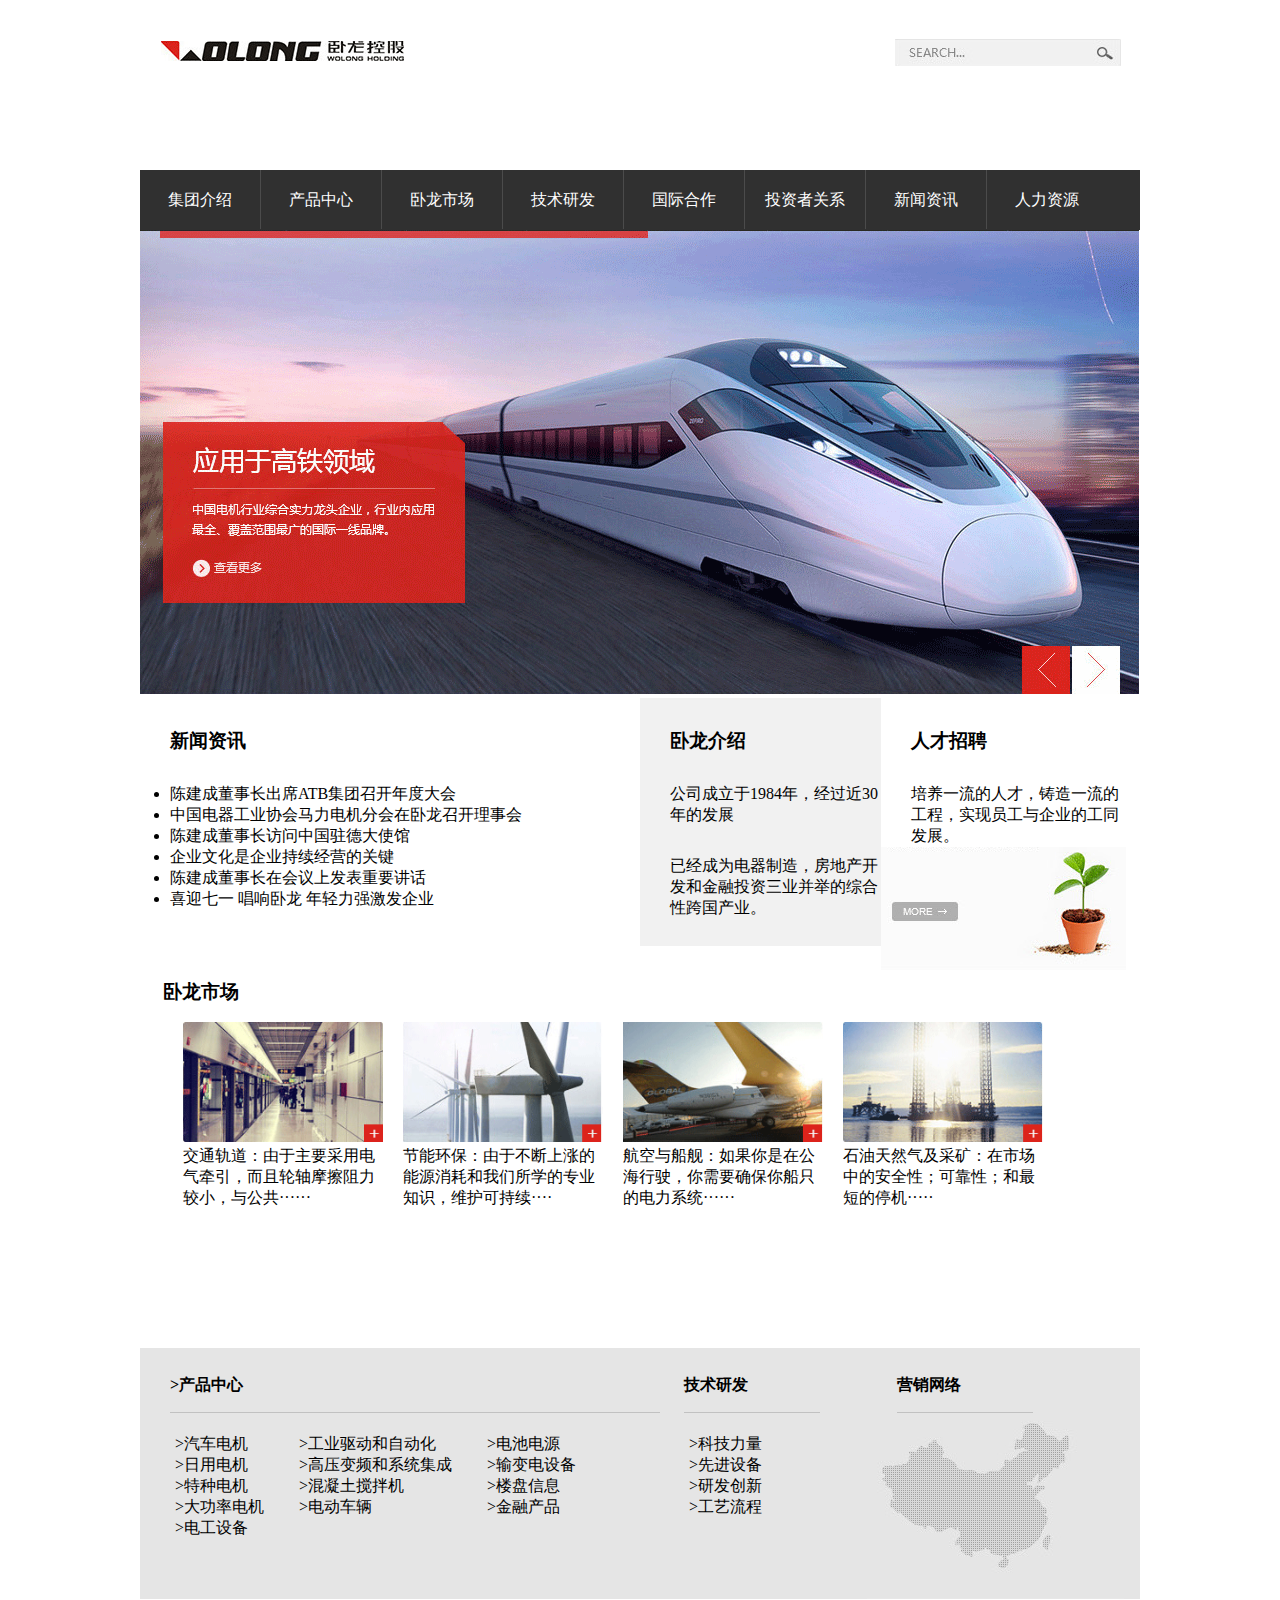
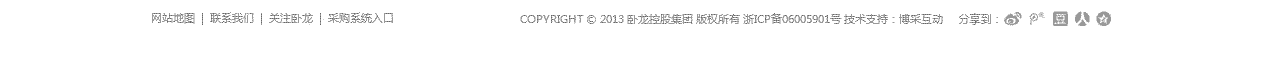
<file: 卧龙控股/index.html>
<!DOCTYPE html>
<html lang="en">
<head>
	<meta charset="UTF-8">
	<title>Document</title>
	<link rel="stylesheet" href="index.css">
</head>
<body>

		<div class="header">
		<div class="logo">
			<img src="images/logo.gif" alt="">
		</div>
		<div class="search">
			<img src="images/search.gif" alt="">
		</div>
		<div class="clear"></div>
		<div class="nav">
			<ul>
					<li>集团介绍</li>
					<li>产品中心</li>
					<li>卧龙市场</li>
					<li>技术研发</li>
					<li>国际合作</li>
					<li>投资者关系</li>
					<li>新闻资讯</li>
					<li class="no-line">人力资源</li>
			</ul>	
	</div>
	<div class="banner">
		<img src="images/tu.png" alt="">
	</div>
	<div class="container">
		<div class="c-top">
			<div class="c-t-left">
			<h3>新闻资讯</h3>
			<ul>
				<li>陈建成董事长出席ATB集团召开年度大会</li>
				<li>中国电器工业协会马力电机分会在卧龙召开理事会</li>
				<li>陈建成董事长访问中国驻德大使馆</li>
				<li>企业文化是企业持续经营的关键</li>
				<li>陈建成董事长在会议上发表重要讲话</li>
				<li>喜迎七一 唱响卧龙 年轻力强激发企业</li>
			</ul>
			</div>
			<div class="c-t-center">
				<h3>卧龙介绍</h3>
				<p>公司成立于1984年，经过近30年的发展</p>
				<p>已经成为电器制造，房地产开发和金融投资三业并举的综合性跨国产业。</p>
			</div>
			<div class="c-t-right">
				<h3>人才招聘</h3>
				<p>培养一流的人才，铸造一流的工程，实现员工与企业的工同发展。</p>
				<img src="images/hm.gif" alt="">
				
			</div>
		</div>
		<div class="c-bottom">
			<h3>卧龙市场</h3>
		<div class="c-b-piclist">
			<div class="c-b-picbox">
				<img src="images/hy1.gif" alt="">
				<p>交通轨道：由于主要采用电气牵引，而且轮轴摩擦阻力较小，与公共······</p>
			</div>
			<div class="c-b-picbox">
				<img src="images/hy2.gif" alt="">
				<p>节能环保：由于不断上涨的能源消耗和我们所学的专业知识，维护可持续····</p>
			</div>
			<div class="c-b-picbox">
				<img src="images/hy3.gif" alt="">
				<p>航空与船舰：如果你是在公海行驶，你需要确保你船只的电力系统······</p>
			</div>
			<div class="c-b-picbox">
				<img src="images/hy4.gif" alt="">
				<p>石油天然气及采矿：在市场中的安全性；可靠性；和最短的停机·····</p>
			</div>
		</div>
		</div>
	</div>
	<div class="footer">
		<div class="f-top">
			<div class="f-t-left">
				<h4>>产品中心</h4>
				<ul>
					<li>>汽车电机</li>
					<li>>日用电机</li>
					<li>>特种电机</li>
					<li>>大功率电机</li>
					<li>>电工设备</li>
				</ul>
				<ul>
					<li>>工业驱动和自动化</li>
					<li>>高压变频和系统集成</li>
					<li>>混凝土搅拌机</li>
					<li>>电动车辆</li>
				</ul>
				<ul>
					<li>>电池电源</li>
					<li>>输变电设备</li>
					<li>>楼盘信息</li>
					<li>>金融产品</li>
				</ul>
			</div>
			<div class="f-t-center">
				<h4>技术研发</h4>
				<ul>
					<li>>科技力量</li>
					<li>>先进设备</li>
					<li>>研发创新</li>
					<li>>工艺流程</li>
				</ul>
			</div>
			<div class="f-t-right">
				<h4>营销网络</h4>
				<img src="images/di.gif" alt="">
			</div>
		</div>
		<div class="f-bottom">
			<img src="images/foot.gif" alt="">
		</div>
	</div>
	

	
</body>
</html>
</file>
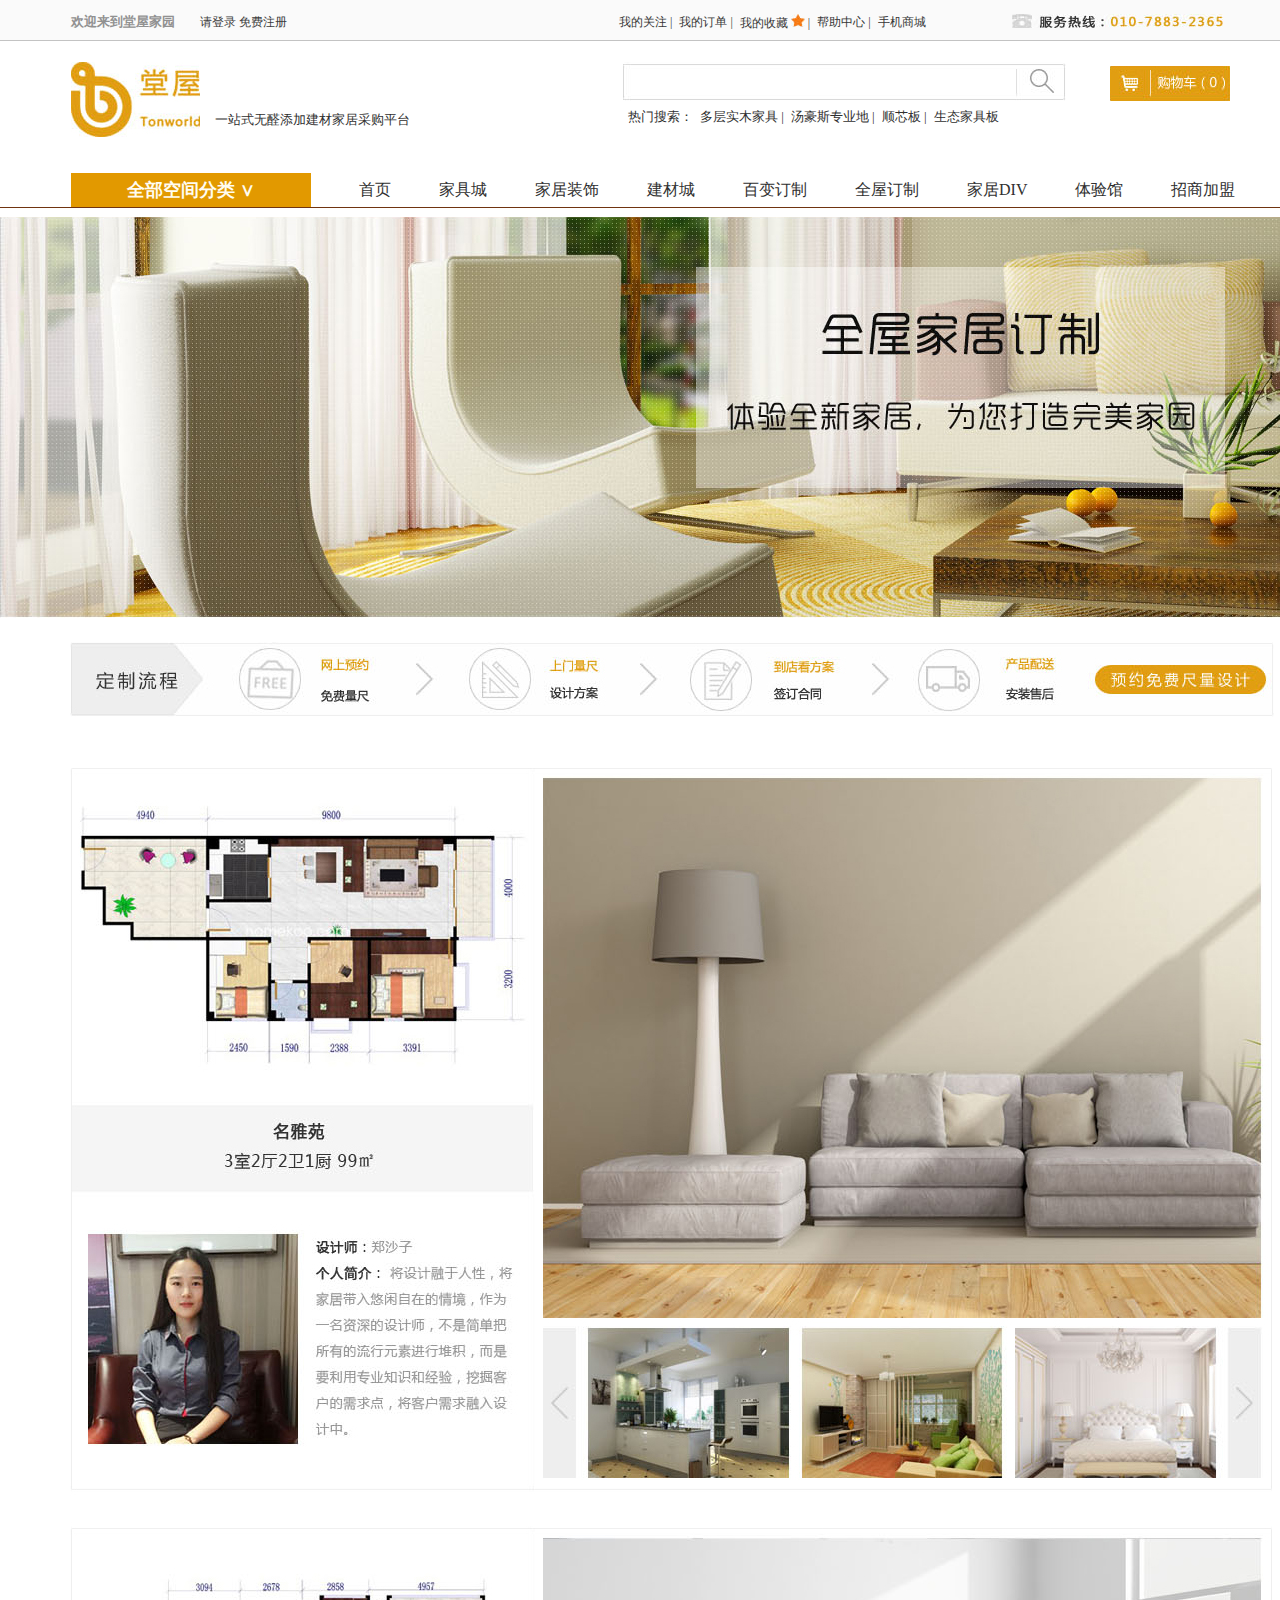
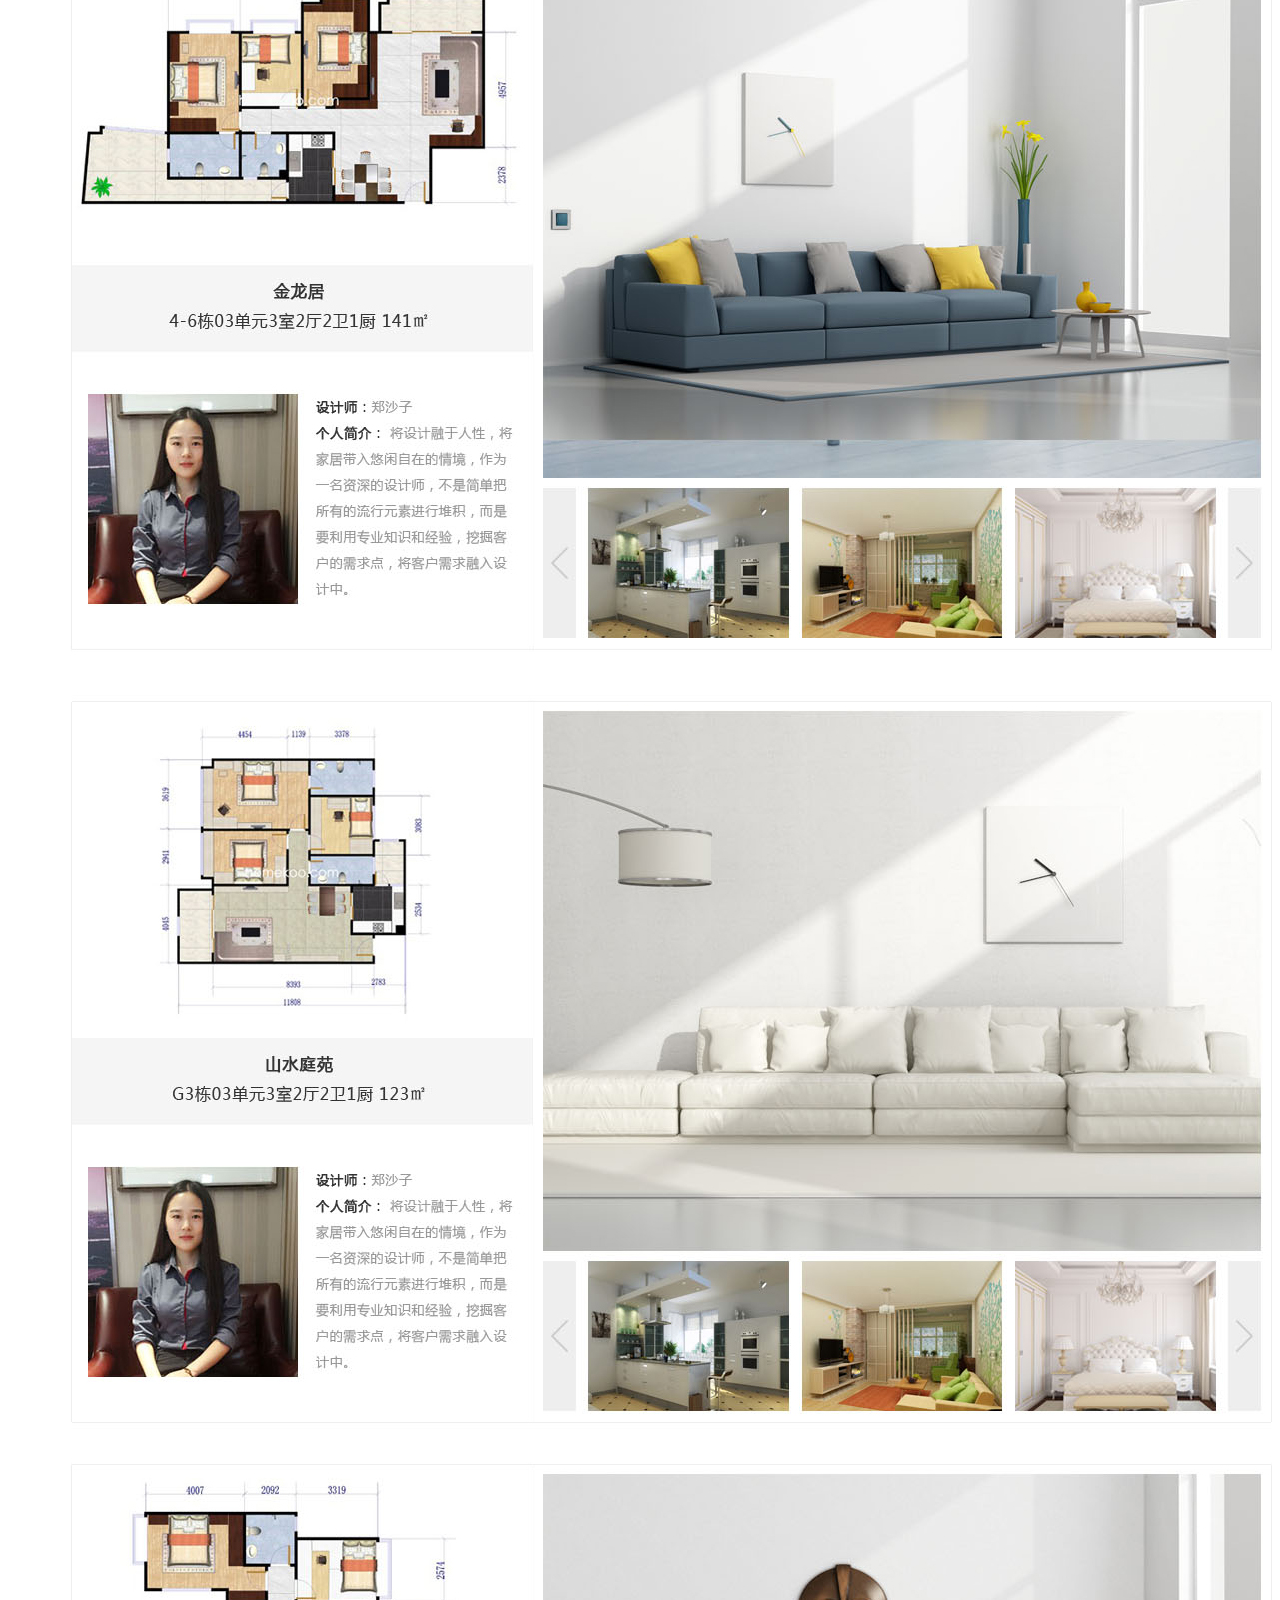
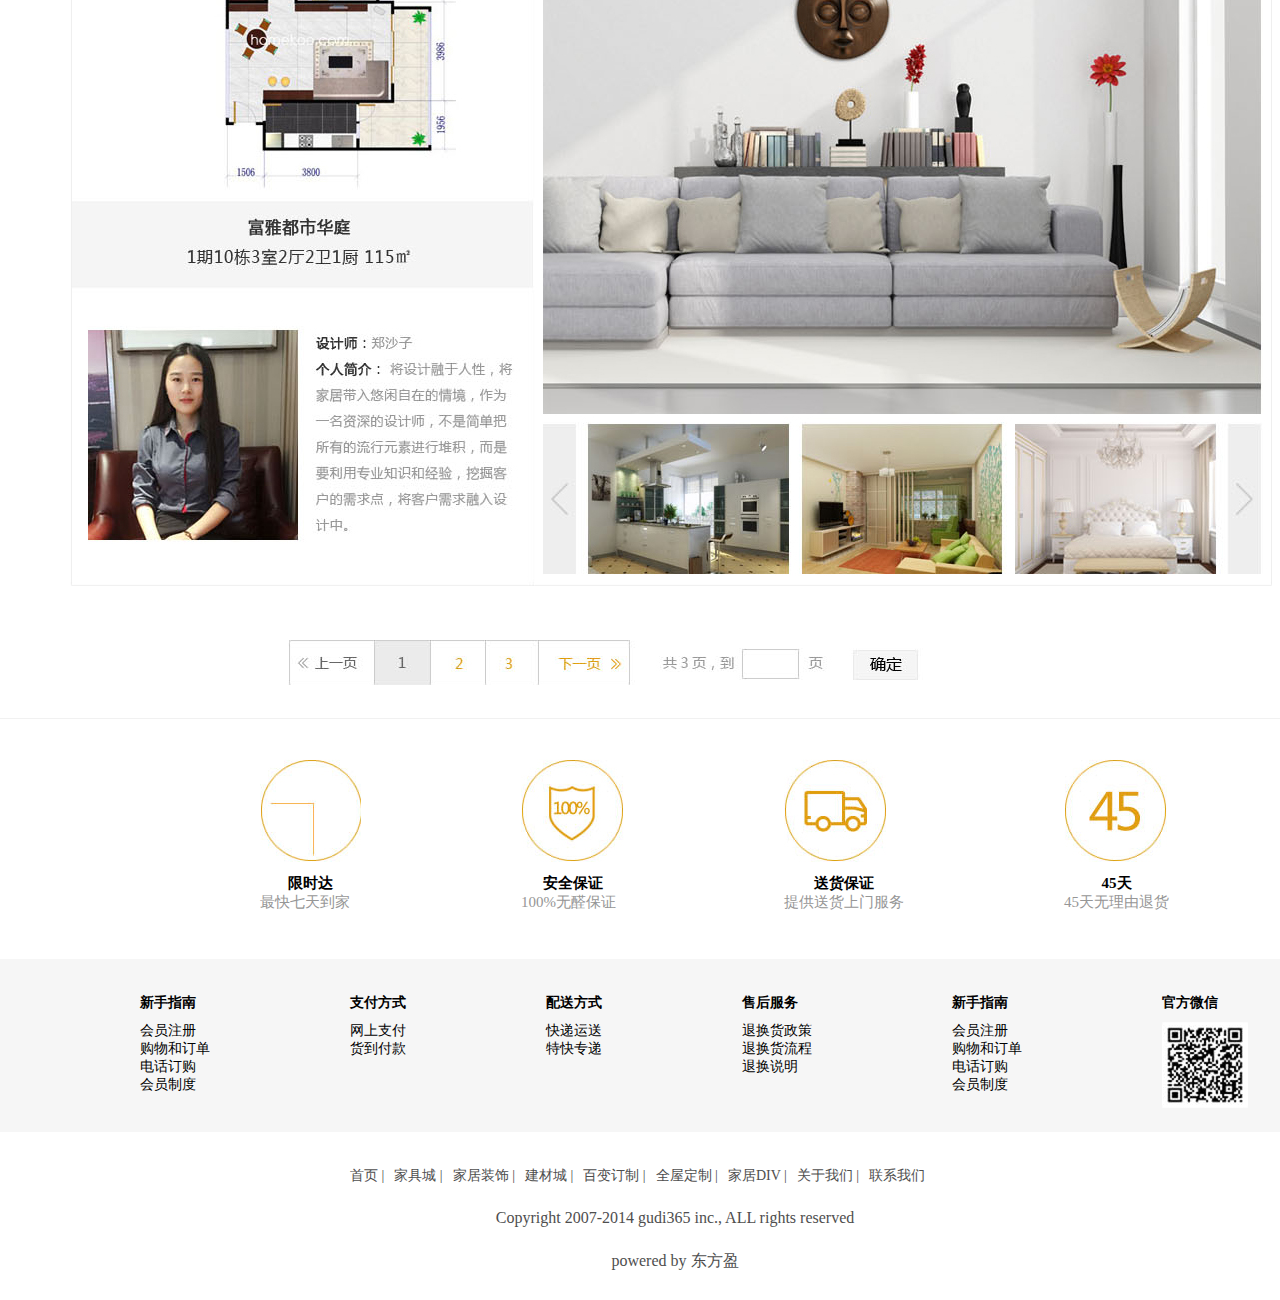
<file: 堂屋家居/index.html>
<!DOCTYPE html>
<html lang="en">
<head>
	<meta charset="UTF-8">
	<title>Document</title>
	<link rel="stylesheet" href="style/index.css">
</head>
<body>
<div id="header">
	<div id="top">
		<div class="top">
		<h1>欢迎来到堂屋家园</h1>
	    <p>请登录   免费注册</p>
	    <ul>
			<li>我的关注 |</li>
			<li>我的订单 |</li>
			<li>我的收藏 <img src="images/1.jpg" alt=""> |</li>
			<li>帮助中心 |</li>
			<li>手机商城 </li>
		</ul>
		<img class="img1" src="images/27.jpg" alt="">
	</div>
	
	</div>
	<div class="logo"><img class="img2"  src="images/3.jpg" alt="">
		<p>一站式无醛添加建材家居采购平台</p>
	</div>
	<div class="search">
		<img class="img3" src="images/4.gif" alt="">                  
		<img class="img4" src="images/5.jpg" alt="">
		<ul>
			<li>热门搜索：</li>
			<li>多层实木家具 |</li>
			<li>汤豪斯专业地 |</li>
			<li>顺芯板 |</li>
			<li>生态家具板 </li>
		</ul>
	</div>
	<div class="clear"></div>
	<div class="nav">
		<h2>全部空间分类 ∨</h2>
		<ul>
			<li>首页</li>
			<li>家具城</li>
			<li>家居装饰</li>
			<li>建材城</li>
			<li>百变订制</li>
			<li>全屋订制</li>
			<li>家居DIV</li>
			<li>体验馆</li>
			<li>招商加盟</li>
		</ul>
	</div>
</div>
<div id="banner">
	<img src="images/6.jpg" alt="">
</div>
<div id="container">
	<div class="c-top">
		<img src="images/7.jpg" alt="">
	</div>
	<div class="c-left">
		<img src="images/8.jpg" alt="">
	</div>
	<div class="c-right">
		<img src="images/9.jpg" alt="">
	</div>
	<div class="c-bottom">
		<img src="images/10.jpg" alt="">
	</div>
</div>
<div id="footer">
	<div class="footer-top">
	<div class="box1">
		<img src="images/22.jpg" alt="">
		<h1>限时达</h1>
		<p>最快七天到家</p>
	</div>
	<div class="box2">
		<img src="images/23.jpg" alt="">
		<h1>安全保证</h1>
		<p>100%无醛保证</p>
	</div>
	<div class="box2">
		<img src="images/24.jpg" alt="">
		<h1>送货保证</h1>
		<p>提供送货上门服务</p>
	</div>
	<div class="box2">
		<img src="images/25.jpg" alt="">
		<h1>45天</h1>
		<p>45天无理由退货</p>
	</div>
	</div>
	<div class="footer-center">
		<div class="box3">
			<h2>新手指南</h2>
			<ul>
				<li>会员注册</li>
				<li>购物和订单</li>
				<li>电话订购</li>
				<li>会员制度</li>
			</ul>
		</div>
		<div class="box3">
			<h2>支付方式</h2>
			<ul>
				<li>网上支付</li>
				<li>货到付款</li>
			</ul>
		</div>
		<div class="box3">
			<h2>配送方式</h2>
			<ul>
				<li>快递运送</li>
				<li>特快专递</li>
			</ul>
		</div>
		<div class="box3">
			<h2>售后服务</h2>
			<ul>
				<li>退换货政策</li>
				<li>退换货流程</li>
				<li>退换说明</li>
			</ul>
		</div>
		<div class="box3">
			<h2>新手指南</h2>
			<ul>
				<li>会员注册</li>
				<li>购物和订单</li>
				<li>电话订购</li>
				<li>会员制度</li>
			</ul>
		</div>
		<div class="box3">
			<h2>官方微信</h2>
			<img src="images/26.jpg" alt="">
		</div>
	</div>
	<div class="footer-bottom">
		<ul>
			<li>首页  |</li>
			<li>家具城 |</li>
			<li>家居装饰 |</li>
			<li>建材城 |</li>
			<li>百变订制 |</li>
			<li>全屋定制 |</li>
			<li>家居DIV |</li>
			<li>关于我们 |</li>
			<li>联系我们 </li>
		</ul>
		<p>Copyright 2007-2014 gudi365 inc., ALL rights reserved</p>
		<p>powered by 东方盈</p>
	</div>
</div>
</body>
</html>
</file>
<file: 卧龙控股/index.css>
*{
	margin:0px;
	padding:0px;
} 
.header{
	width: 1000px;
	height: 160px;
	margin:0 auto;
	
}
.header .logo{
	margin-top:41px;
	margin-left:21px;
	float:left;
}
.header .search{
	margin-top:39px;
	float:right;
	margin-right:19px;
}
.clear{
	clear:both;
}
.header .nav{
	height: 60px;
	background-color:#303030;
	margin-top:100px; 
}
.header .nav ul li{
 list-style:none;
 line-height:59px;
 width:120px;
 text-align: center;
 border-right:1px solid #4b4b4b;
 color:#fff;
 float: left;
}
.header .nav ul .no-line{
	border:none;
}
.container{
	height: 650px;
	width: 1000px;
	margin:0 auto;
}
.container .c-top{
	width: 1000px;
	height: 250px;
}
.container .c-top .c-t-left{
	width:500px ;
	height: 248px;
	float:left;
}
.container .c-top .c-t-center{
	width:241px ;
	height:248px;
	float:left;
	background-color:#f1f1f1; 
}
.container .c-top .c-t-right{
	width: 253px;
	height: 248px;
	float:left;
}
.container .c-top .c-t-left h3{
	margin-top:30px;
	margin-left:30px;
}
.container .c-top .c-t-left ul{
	margin-top:30px;
	margin-left:30px;	
}
.container .c-top .c-t-center h3{
	margin-top:30px;
	margin-left:30px;
}
.container .c-top .c-t-center p{
	margin-top:30px;
	margin-left:30px;	
}
.container .c-top .c-t-right h3{
	margin-top:30px;
	margin-left:30px;
	
}	
.container .c-top .c-t-right p{
	margin-top:30px;
	margin-left:30px;
		
}
.container .c-bottom{
width: 1000px;
height: 396px;
}
.container .c-bottom h3{
	margin-top:31px;
	margin-left:23px;
	float:left;
}
.container .c-bottom .c-b-piclist{
	height:300px ;
	margin-left:23px;
	float:left;
}
.container .c-bottom .c-b-piclist .c-b-picbox{
	height: 190px;
	width: 200px;
	margin-left:20px;
	margin-top:17px;
	float:left;
}
.container .c-bottom .c-b-piclist .c-b-picbox img{
	width:200px;
	height:120px;
}
.footer{
	width: 1000px;
	height: 332px;
	margin:0 auto;
}
.footer .f-top{
	width: 1000px;
	height: 251px;
	
	margin:0 auto;
	background-color: #e5e5e5;
}
.footer .f-top .f-t-left{
	width: 514px;
	height: 250px;
	float:left;
}
.footer .f-top .f-t-left h4{
	width: 490px;
	height: 37px;
    border-bottom: 1px solid #c1c1c1;
    margin-top: 27px;
    margin-left: 30px;
}
.f-t-left ul{
	list-style: none;
	margin-top: 21px;
	margin-left: 35px;
    float: left;
}
.footer .f-top .f-t-center{
	width:207px;
	height:251px;
	float:left;
}
.f-t-center h4{
	width: 136px;
	height: 37px;
    border-bottom: 1px solid #c1c1c1;
    margin-top: 27px;
    margin-left: 30px;	
}
.f-t-center ul{
	list-style: none;
	margin-top: 21px;
	margin-left: 35px;
    float: left;	
}
.footer .f-top .f-t-right{
	width:273px ;
	height:251px;
	float:right;
}
.f-t-right h4{
	width: 136px;
	height: 37px;
    border-bottom: 1px solid #c1c1c1;
    margin-top: 27px;
    margin-left: 30px;	
}
.f-bootom img{

}
</file>
<file: 堂屋家居/style/index.css>
*{
		margin: 0px;
		padding: 0px;
	}
	#header{
		border-bottom: 1px solid #703410;
		width: 1920px;
		height: 207px;
	}
	#header .top{
		height: 40px;
		background-color: #fafafa;
		border-bottom: 1px solid #c3c3c3;
	}
	#header .top{
		width: 1920px;
		margin: 0 auto;
	}
	#header .top h1{
		float: left;
		margin-top: 13px;
		font-size: 13px;
		color: #919191;
		margin-left: 71px;
	}
	#header .top p{
 		float: left;
 		margin-top: 14px;
 		margin-left: 25px;
 		color: #3c3c3c;
 		font-size: 12px;
 	}
 	#header .top ul{
 		margin-left: 325px;
 		margin-top: 14px;
 		font-size: 12px;
 		color: #373737;
 		float: left;
 		width: 400px;
 	}
 	.top li{
 		list-style: none;
 		float: left;
 		margin-left: 7px;
 		height: 15px;
 	}
 	#header .top .img1{
		margin-top: 14px;
 	}
 	#header .logo{
 		width: 339px;
 		height: 108px;
 		float: left;
 		margin-left: 71px;
	}
	.logo .img2{
 		margin-top: 21px;
 	}
 	.logo p{
 		float: right;
		margin-top: 70px;
		font-size: 13px;
		margin-left: 12px;
		color: #303030;
 	}
	#header .search{
	width: 610px;
	margin-left: 211px;
	margin-top: 21px;
	float: left;
	}
	#header .search .img4{
		margin-left: 40px;
	}
	#header .search ul{
		list-style: none;
		font-size: 13px;
		color: #303030;
		float:left;
		width: 609px;
		margin-top: 3px;
		}
		.search li{
			float: left;
			margin-left: 7px;
		}
	.clear{
		clear:both;
	}
	#header .nav{
		float: left;
		margin-top: 24px;
		width: 1920px;
		height: 44px;
		margin-left: 71px;
	}
	#header .nav h2{
		width: 240px;
		height: 34px;
		float: left;
		font-size: 18px;
		text-align: center;
		line-height: 34px;	
		color: #fffcf1;
		background-color: #e29900;
	}
	#header .nav ul{
		list-style: none;
		float: left;
		font-size: 16px;
		color: #303030;
		line-height: 34px;
		width: 958px;
	}
	#header .nav li{
		float: left;
		margin-left: 48px;
	}
	#banner{
		width: 1920px;
		height: 400px;
		float: left;
	}
	#container{
		width: 1920px;
		margin-top: 25px;
		float: left;
	}
	#container .c-top{
		margin-left: 70px;
	}
	#container .c-left{
		width: 463px;
		float: left;
		margin-top: 47px;
		margin-left: 70px;
	}
	#container .c-right{
		margin-top: 47px;
	}
	#container .c-bottom{
		margin-top: 50px;
		margin-left: 288px;
	}
	#footer{
		width: 1920px;
		height: 581px;
		float: left;
		border-top: 1px solid #f1f1f1;
		margin-top: 29px;
	}
	#footer .footer-top{
		float: left;
		margin-top: 40px;
		height: 200px;

	}
	#footer .footer-top .box1{
		float: left;
		margin-left: 260px;
	}
	#footer .footer-top h1{
		font-size: 15px;
		text-align: center;
		margin-top: 8px;
	}
	#footer .footer-top p{
		font-size: 15px;
		color: #969696;
	}
	#footer .footer-top .box2{
		float: left;
		margin-left: 160px;
	}
	#footer .footer-center{
		width: 1920px;
		height: 173px;
		background-color: #f6f6f6;
		float: left;
	}
	#footer .footer-center .box3{
		margin-top: 35px;
		margin-left: 140px;
		float: left;
	}
	.footer-center h2{
		font-size: 14px;
	}
	.footer-center ul{
		list-style: none;
		margin-top: 10px;
		font-size: 14px;
	}
	.footer-center img{
		margin-top: 10px;
	}
	.footer-bottom{
		width: 1920px;
		height: 142px;
		float: left;
	}
.footer-bottom ul{
	list-style: none;
	float: left;
	font-size: 14px;
	margin-left: 340px;
	margin-top: 35px;
	width: 1920px;
}
.footer-bottom li{
	float: left;
	
	margin-left: 10px;
	color: #4e4e4e;
}
.footer-bottom p{
	float: left;
	margin-top: 24px;
	text-align: center;
	color: #4e4e4e;
	width: 1350px;
}
</file>
